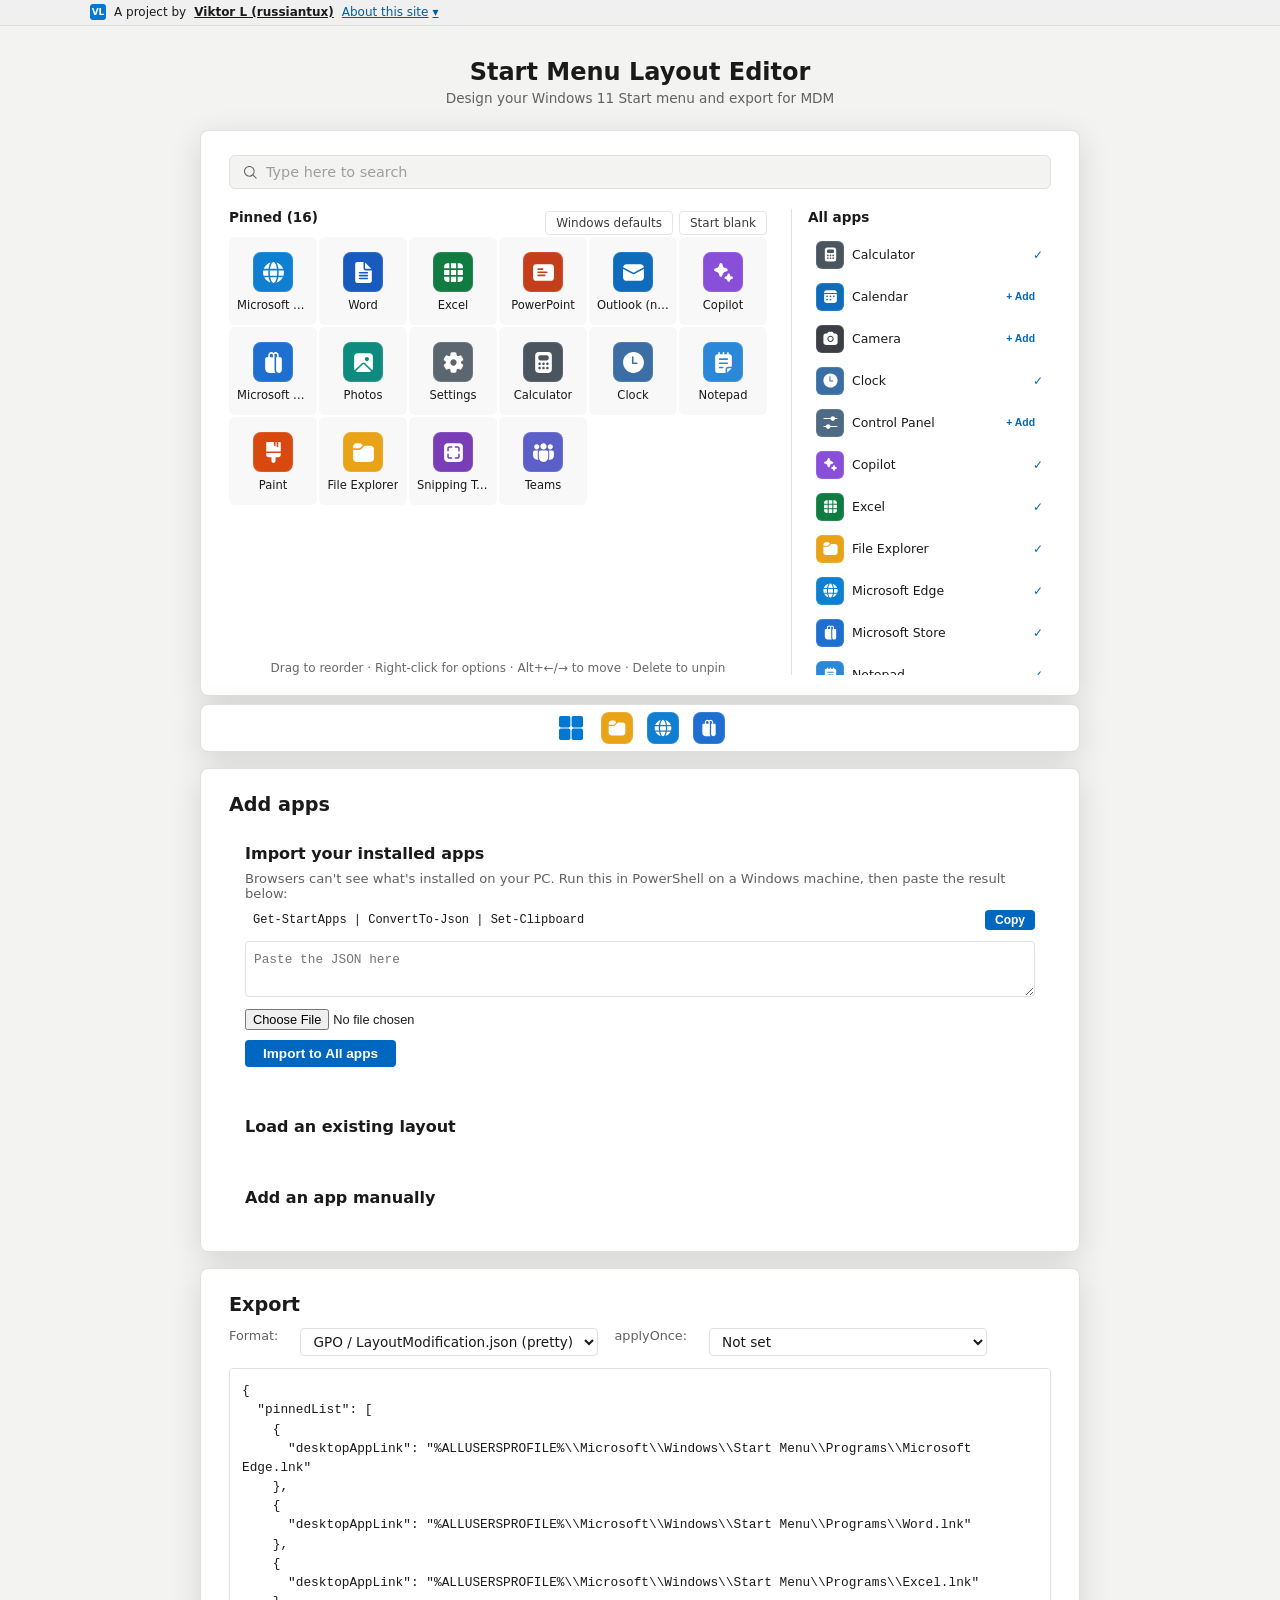
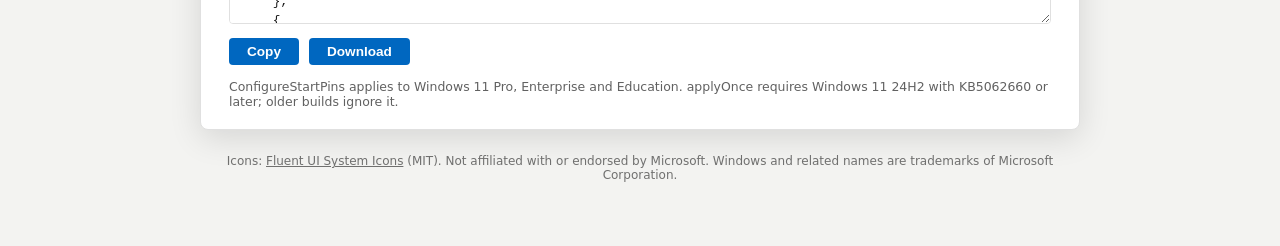
<file: index.html>
<!DOCTYPE html>
<html lang="en">
<head>
  <meta charset="UTF-8">
  <meta name="viewport" content="width=device-width, initial-scale=1.0">
  <meta name="description" content="Design a Windows 11 Start menu and taskbar layout and export it for Intune or Group Policy.">
  <title>Win11 Start Menu Layout Editor</title>
  <link rel="icon" href="data:image/svg+xml,%3Csvg xmlns='http://www.w3.org/2000/svg' viewBox='0 0 20 20'%3E%3Cg fill='%230078D4'%3E%3Crect width='9.5' height='9.5' rx='1.5'/%3E%3Crect x='10.5' width='9.5' height='9.5' rx='1.5'/%3E%3Crect y='10.5' width='9.5' height='9.5' rx='1.5'/%3E%3Crect x='10.5' y='10.5' width='9.5' height='9.5' rx='1.5'/%3E%3C/g%3E%3C/svg%3E">
  <link rel="stylesheet" href="css/styles.css">
</head>
<body>
  <creator-banner name="Viktor L" handle="russiantux" avatar="https://github.com/russiantux.png?size=64" href="https://github.com/russiantux" repo="https://github.com/russiantux/win11-StartMenu-layoutSim"></creator-banner>
  <div id="app">
    <header>
      <h1>Start Menu Layout Editor</h1>
      <p class="subtitle">Design your Windows 11 Start menu and export for MDM</p>
    </header>
    <main id="startmenu-container"></main>
    <div id="taskbar-container"></div>
    <section id="import-container"></section>
    <section id="export-container"></section>
    <footer class="site-footer">
      <p>Icons: <a href="https://github.com/microsoft/fluentui-system-icons">Fluent UI System Icons</a> (MIT). Not affiliated with or endorsed by Microsoft. Windows and related names are trademarks of Microsoft Corporation.</p>
    </footer>
  </div>
  <script type="module" src="js/creator-banner.js"></script>
  <script type="module" src="js/main.js"></script>
</body>
</html>
</file>
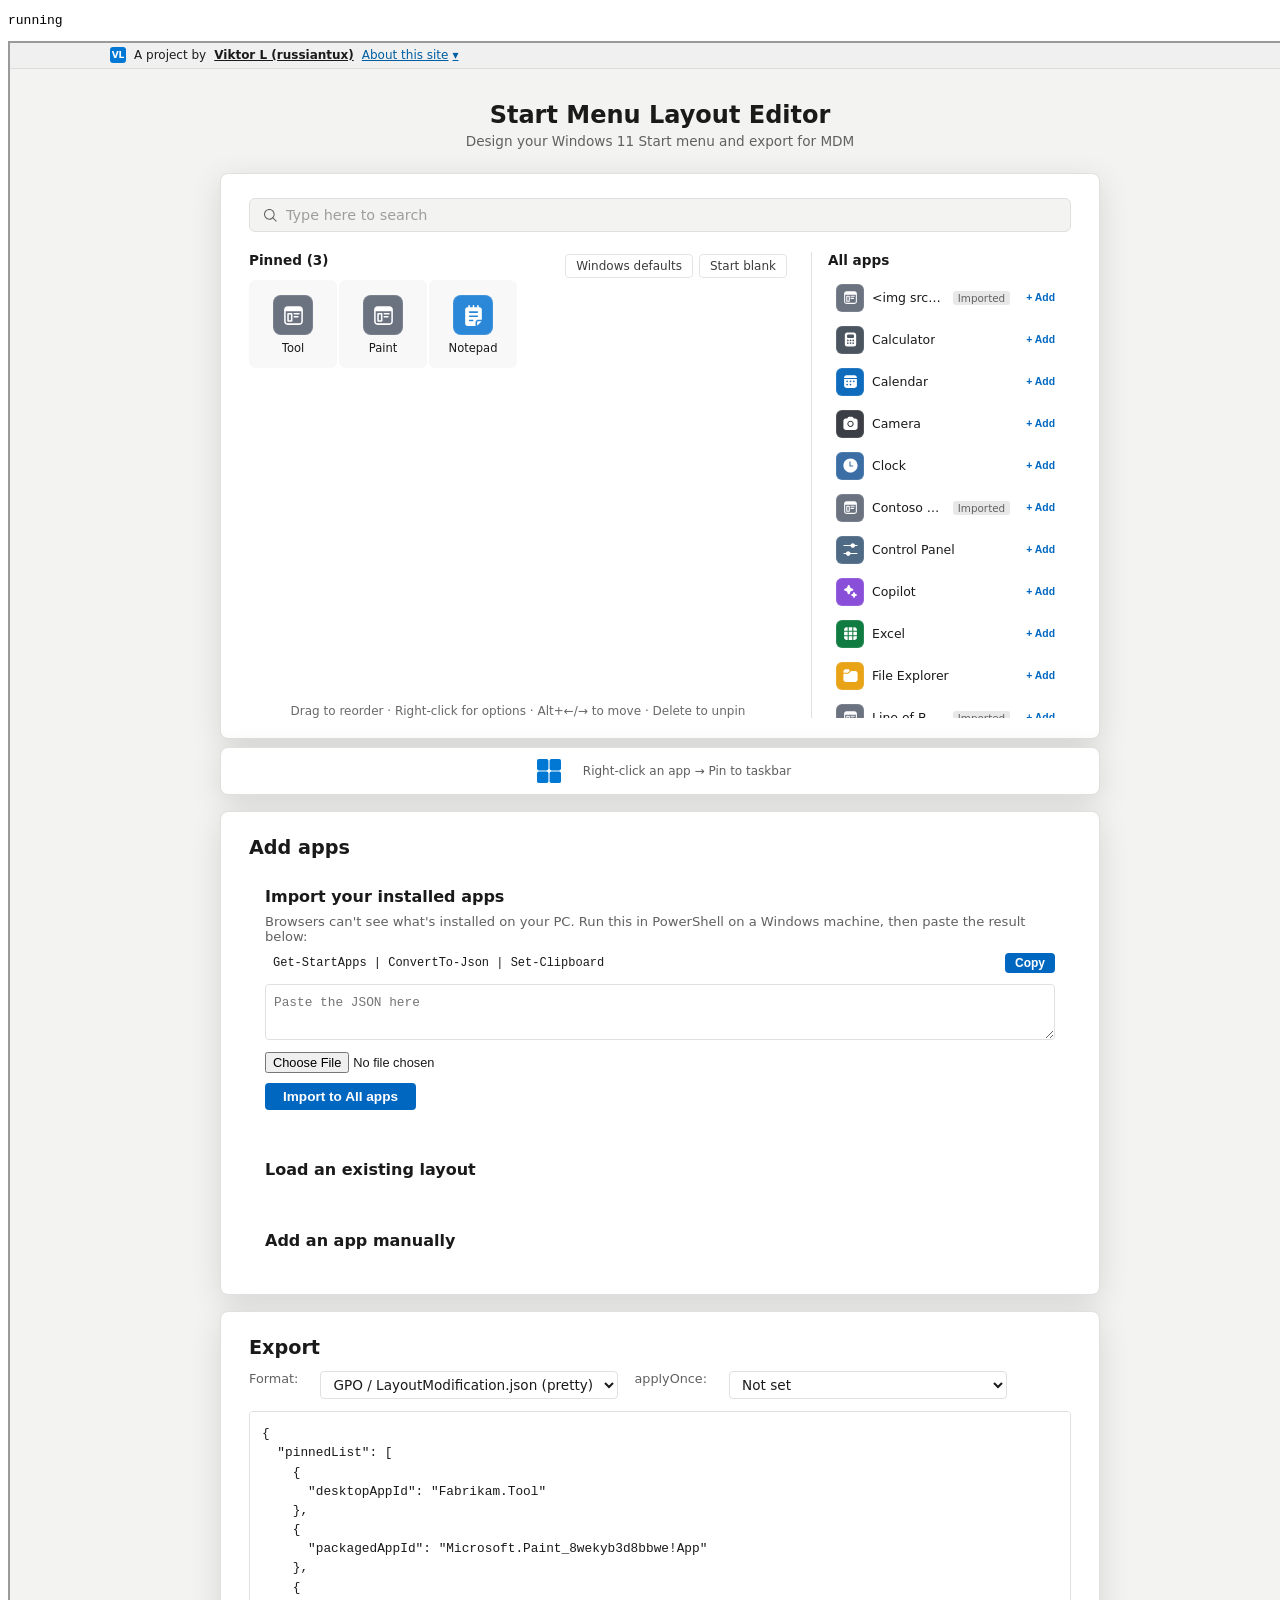
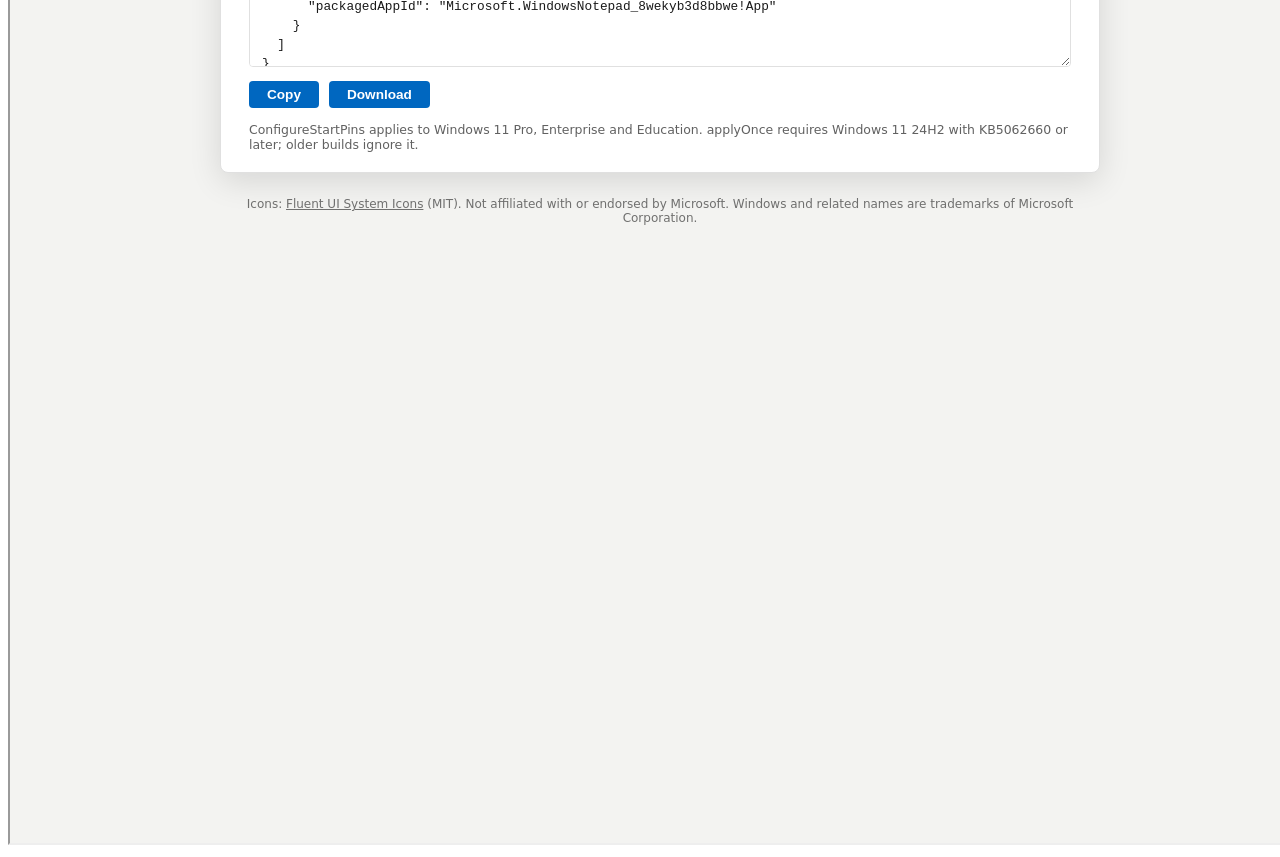
<file: tests/e2e.html>
<!doctype html>
<meta charset="utf-8">
<title>E2E</title>
<!-- Run: serve the repo root, open /tests/e2e.html (or headless Chrome --dump-dom). Results go in #results. -->
<pre id="results">running</pre>
<iframe id="app" src="../index.html" style="width:1300px;height:2400px"></iframe>
<script type="module">
const out = [];
let fails = 0;
const check = (name, cond, extra = "") => { out.push((cond ? "PASS " : "FAIL ") + name + (cond ? "" : "  " + extra)); if (!cond) fails++; };
const tick = () => new Promise((r) => setTimeout(r, 50));
const frame = document.getElementById("app");

frame.addEventListener("load", async () => {
  try {
    const w = frame.contentWindow;
    w.localStorage.clear();
    w.location.reload();
    await new Promise((r) => frame.addEventListener("load", r, { once: true }));
    await tick();
    const d = frame.contentDocument;
    const $ = (s) => d.querySelector(s);
    const $$ = (s) => [...d.querySelectorAll(s)];
    const text = (el) => (el ? el.textContent : "");
    const pinnedNames = () => $$(".pin-tile:not(.pin-tile--empty)").map((t) => t.dataset.name);
    const exportText = () => ($(".export-output") || {}).value || "";

    // New visitor: Windows defaults
    check("new visitor gets default pins", pinnedNames().length === 16 && pinnedNames()[0] === "Microsoft Edge", pinnedNames().join());
    check("new visitor gets default taskbar", $$(".taskbar-app").length === 3, String($$(".taskbar-app").length));
    const layoutBtn = (label) => $$(".pinned-action").find((b) => b.textContent === label);
    let asked = 0;
    w.confirm = () => { asked++; return true; };
    layoutBtn("Start blank").click(); await tick();
    check("start blank asks first", asked === 1);
    check("start blank empties", pinnedNames().length === 0 && $$(".taskbar-app").length === 0, pinnedNames().join());
    layoutBtn("Start blank").click(); await tick();
    check("no question when already empty", asked === 1);
    check("import panel rendered", !!$("#import-container details"));

    // Add from catalog
    const calcRow = $$(".all-app-item").find((r) => r.dataset.name === "Calculator");
    calcRow.querySelector(".add-btn").click(); await tick();
    check("catalog add pins", pinnedNames().includes("Calculator"), pinnedNames().join());
    check("export updates", exportText().includes("Microsoft.WindowsCalculator_8wekyb3d8bbwe!App"), exportText().slice(0, 80));

    // Get-StartApps import (A)
    const blocks = $$("#import-container details");
    const gsaArea = blocks[0].querySelector("textarea");
    gsaArea.value = JSON.stringify([
      { Name: "Contoso CRM", AppID: "Contoso.CRM_abc123!App" },
      { Name: "Calculator", AppID: "Microsoft.WindowsCalculator_8wekyb3d8bbwe!App" },
      { Name: "<img src=x onerror=alert(1)>", AppID: "Evil.App" },
    ]);
    [...blocks[0].querySelectorAll("button")].find((b) => /Import/.test(b.textContent)).click(); await tick();
    const allNames = () => $$(".all-app-item").map((r) => r.dataset.name);
    check("import adds custom app", allNames().includes("Contoso CRM"), allNames().join());
    check("import skips catalog duplicate", allNames().filter((n) => n === "Calculator").length === 1);
    check("import status shown", /Added/.test(text(d.querySelector("#import-container .import-status"))), text(d.querySelector("#import-container .import-status")));
    check("no html injection", !d.querySelector(".all-app-list img"));
    const crm = $$(".all-app-item").find((r) => r.dataset.name === "Contoso CRM");
    check("Imported tag", /Imported/.test(text(crm)), "pinned=" + pinnedNames().join() + " row=" + crm.innerHTML.slice(0,300));
    crm.querySelector(".add-btn").click(); await tick();
    check("pin imported app", pinnedNames().includes("Contoso CRM"));

    // Manual add (C)
    const man = blocks[2];
    const inputs = man.querySelectorAll("input");
    const sel = man.querySelector("select");
    inputs[0].value = "Line of Business";
    sel.value = "desktopAppLink"; sel.dispatchEvent(new Event("change"));
    inputs[1].value = "%ALLUSERSPROFILE%\\Microsoft\\Windows\\Start Menu\\Programs\\LOB.exe";
    [...man.querySelectorAll("button")].pop().click(); await tick();
    check("manual: validation error shown", !!man.querySelector(".import-error") || !!$("#import-container .import-error"));
    const man2 = $$("#import-container details")[2];
    const in2 = man2.querySelectorAll("input");
    const sel2 = man2.querySelector("select");
    in2[0].value = "Line of Business"; sel2.value = "desktopAppLink"; sel2.dispatchEvent(new Event("change"));
    in2[1].value = "%ALLUSERSPROFILE%\\Microsoft\\Windows\\Start Menu\\Programs\\LOB.lnk";
    [...man2.querySelectorAll("button")].pop().click(); await tick();
    check("manual: pinned", pinnedNames().includes("Line of Business"), pinnedNames().join());
    check("manual: exported", exportText().includes("LOB.lnk"));

    // Load layout (B)
    w.confirm = () => true;
    const lb = $$("#import-container details")[1];
    lb.querySelector("textarea").value = JSON.stringify({ pinnedList: [{ packagedAppId: "Microsoft.Paint_8wekyb3d8bbwe!App" }, { desktopAppId: "Fabrikam.Tool" }] });
    [...lb.querySelectorAll("button")].find((b) => /Load/.test(b.textContent)).click(); await tick();
    check("load: replaced pins", pinnedNames().length === 2, pinnedNames().join());
    check("load: unknown app in All apps", allNames().includes("Tool"), allNames().join());

    // Persistence
    w.location.reload();
    await new Promise((r) => frame.addEventListener("load", r, { once: true }));
    await tick();
    const d2 = frame.contentDocument;
    check("persists after reload", [...d2.querySelectorAll(".pin-tile:not(.pin-tile--empty)")].length === 2);

    // Context menu + taskbar
    const rightClick = (el) => el.dispatchEvent(new w.MouseEvent("contextmenu", { bubbles: true, cancelable: true, clientX: 100, clientY: 100 }));
    const menuItem = (label) => [...d2.querySelectorAll(".context-menu-item")].find((b) => b.textContent === label);
    const tiles = () => [...d2.querySelectorAll(".pin-tile:not(.pin-tile--empty)")];
    rightClick(tiles()[0]); await tick();
    check("menu opens on pinned tile", !!d2.querySelector(".context-menu"));
    check("menu has Pin to taskbar", !!menuItem("Pin to taskbar"));
    menuItem("Pin to taskbar").click(); await tick();
    check("menu closes after action", !d2.querySelector(".context-menu"));
    check("taskbar shows app", d2.querySelectorAll(".taskbar-app").length === 1);
    const second = tiles()[1].dataset.name;
    rightClick(tiles()[1]); await tick();
    menuItem("Move to front").click(); await tick();
    check("move to front", tiles()[0].dataset.name === second, tiles().map((t) => t.dataset.name).join());
    rightClick(tiles()[0]); await tick();
    d2.querySelector(".context-menu").dispatchEvent(new w.KeyboardEvent("keydown", { key: "Escape", bubbles: true }));
    await tick();
    check("escape closes menu", !d2.querySelector(".context-menu"));
    const allRow = [...d2.querySelectorAll(".all-app-item")].find((r) => r.dataset.name === "Notepad");
    rightClick(allRow); await tick();
    menuItem("Pin to Start").click(); await tick();
    check("all apps: pin to start", tiles().some((t) => t.dataset.name === "Notepad"));
    rightClick(d2.querySelector(".taskbar-app")); await tick();
    menuItem("Unpin from taskbar").click(); await tick();
    check("taskbar: unpin", d2.querySelectorAll(".taskbar-app").length === 0 && !!d2.querySelector(".taskbar-empty"));

    // Taskbar XML export
    rightClick(tiles()[0]); await tick();
    menuItem("Pin to taskbar").click(); await tick();
    const fmt = d2.querySelector("#export-container select");
    fmt.value = "taskbar"; fmt.dispatchEvent(new w.Event("change", { bubbles: true })); await tick();
    const xmlOut = (d2.querySelector(".export-output") || {}).value || "";
    check("export taskbar xml", xmlOut.includes("<CustomTaskbarLayoutCollection") && /taskbar:(UWA|DesktopApp)/.test(xmlOut), xmlOut.slice(0, 120));
    check("taskbar export shows StartLayout URI", /Config\/Start\/StartLayout/.test(d2.querySelector("#export-container").textContent));
    const fmt2 = d2.querySelector("#export-container select");
    fmt2.value = fmt2.options[0].value; fmt2.dispatchEvent(new w.Event("change", { bubbles: true })); await tick();
    check("switch back to JSON", ((d2.querySelector(".export-output") || {}).value || "").includes('"pinnedList"'));

    // Windows defaults button (after a reload, so use the new window/document)
    let asked2 = 0;
    w.confirm = () => { asked2++; return false; };
    const defaultsBtn = () => [...d2.querySelectorAll(".pinned-action")].find((b) => b.textContent === "Windows defaults");
    const before = tiles().length;
    defaultsBtn().click(); await tick();
    check("defaults: cancel keeps pins", asked2 === 1 && tiles().length === before);
    w.confirm = () => true;
    defaultsBtn().click(); await tick();
    check("defaults: restores 16 pins + 3 taskbar", tiles().length === 16 && d2.querySelectorAll(".taskbar-app").length === 3, tiles().length + "/" + d2.querySelectorAll(".taskbar-app").length);
    check("defaults: imported apps kept", [...d2.querySelectorAll(".all-app-item")].some((r) => r.dataset.name === "Contoso CRM"));
  } catch (e) {
    out.push("FAIL exception: " + e.message); fails++;
  }
  out.push(fails ? `${fails} FAILED` : "ALL PASS");
  document.getElementById("results").textContent = out.join("\n");
}, { once: true });
</script>
</file>
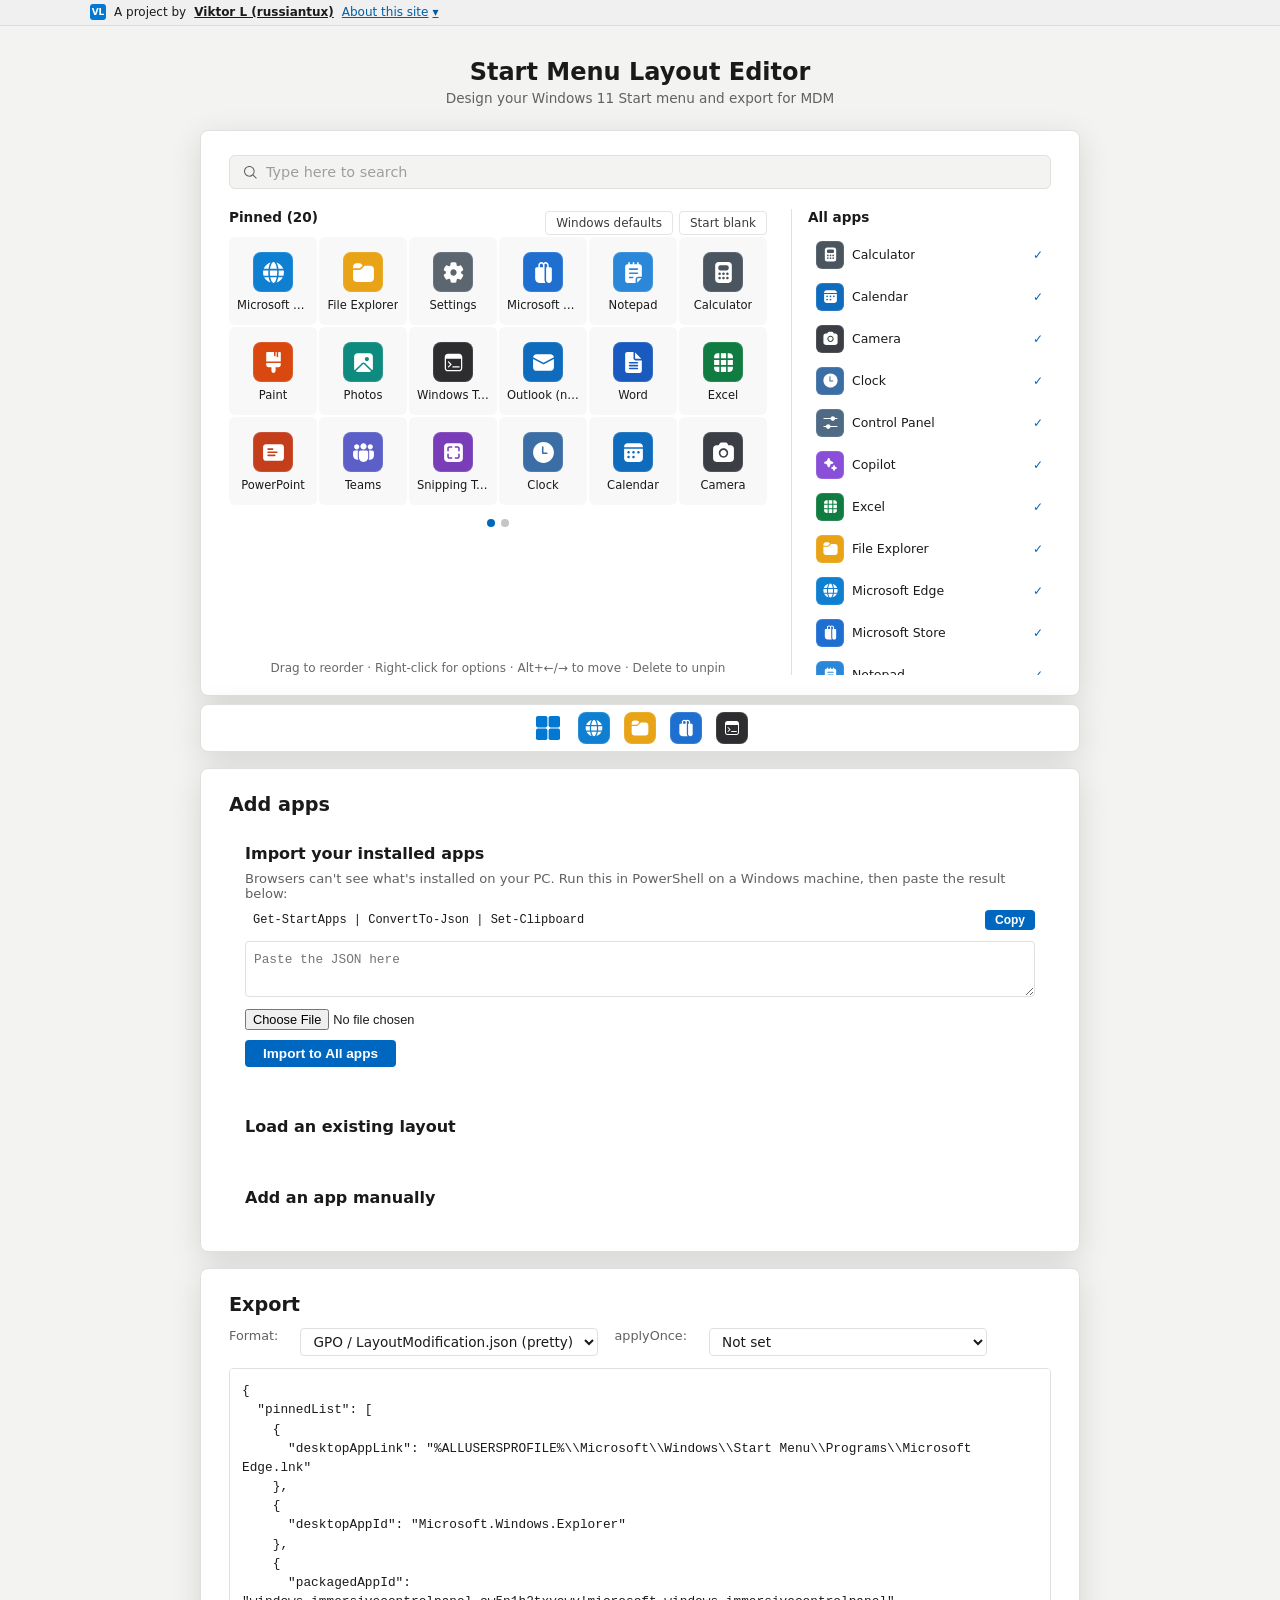
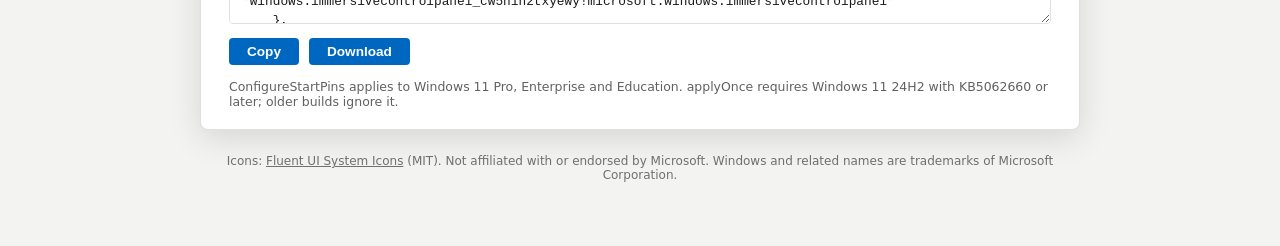
<file: tests/seed.html>
<!doctype html><meta charset="utf-8"><script type="module">
// Dev helper: seeds a sample layout into localStorage, then opens the app.
import { catalog } from "../js/catalog.js";
const pinned = catalog.slice(0, 20);
const taskbar = catalog.filter((a) => ["cat_fileexplorer", "cat_edge", "cat_store", "cat_terminal"].includes(a.uid));
localStorage.setItem("win11-startmenu-layout", JSON.stringify({ pinned, customApps: [], taskbar }));
location.href = "../index.html";
</script>
</file>
<file: css/styles.css>
/* ==========================================================================
   Win11 Start Menu Layout Editor — Styles
   Fluent-inspired, respects prefers-color-scheme.
   ========================================================================== */

/* --- Reset & base --- */
*, *::before, *::after {
  box-sizing: border-box;
  margin: 0;
  padding: 0;
}

html, body {
  height: 100%;
}

html { color-scheme: light dark; }

body {
  font-family: "Segoe UI Variable", "Segoe UI", system-ui, -apple-system, sans-serif;
  background: var(--bg-app);
  color: var(--text-primary);
  margin: 0;
  transition: background 0.2s, color 0.2s;
}

/* --- Light / Dark tokens (prefers-color-scheme) --- */
@media (prefers-color-scheme: light) {
  :root,
  body:not([data-theme]) {
    --bg-app: #f3f3f1;
    --bg-panel: #ffffff;
    --bg-hover: #f5f5f5;
    --bg-active: #e8e8e8;
    --bg-input: #ffffff;
    --border-color: #e0e0e0;
    --text-primary: #1a1a1a;
    --text-secondary: #616161;
    --text-placeholder: #9e9e9e;
    --accent: #0067c0;
    --accent-hover: #005a9e;
    --tile-bg: #f8f8f8;
    --tile-border: transparent;
    --tile-hover: #eaeaea;
    --shadow-panel: 0 8px 32px rgba(0, 0, 0, 0.12);
    --remove-bg: rgba(0, 0, 0, 0.06);
    --remove-hover: #e81123;
    --badge-bg: #0067c0;
    --add-bg: transparent;
    --add-hover: #e8e8e8;
    --add-text: var(--accent);
    --search-bg: #f3f3f1;
    --search-border: #e0e0e0;
    --search-focus: var(--accent);
    --page-dot: #c5c5c5;
    --page-active: var(--accent);
    --sidebar-bg: transparent;
    --header-text: #1a1a1a;
    --header-sub: #616161;
    --svg-color: #1a1a1a;
  }
}

@media (prefers-color-scheme: dark) {
  :root,
  body[data-theme="dark"] {
    --bg-app: #202020;
    --bg-panel: #2d2d2d;
    --bg-hover: #3a3a3a;
    --bg-active: #454545;
    --bg-input: #3a3a3a;
    --border-color: #3d3d3d;
    --text-primary: #ffffff;
    --text-secondary: #a0a0a0;
    --text-placeholder: #777777;
    --accent: #60cdff;
    --accent-hover: #7ef0ff;
    --tile-bg: #323232;
    --tile-border: transparent;
    --tile-hover: #3e3e3e;
    --shadow-panel: 0 8px 32px rgba(0, 0, 0, 0.36);
    --remove-bg: rgba(255, 255, 255, 0.08);
    --remove-hover: #e81123;
    --badge-bg: #60cdff;
    --add-bg: transparent;
    --add-hover: #3a3a3a;
    --add-text: var(--accent);
    --search-bg: #2d2d2d;
    --search-border: #3d3d3d;
    --search-focus: var(--accent);
    --page-dot: #666666;
    --page-active: var(--accent);
    --sidebar-bg: transparent;
    --header-text: #ffffff;
    --header-sub: #a0a0a0;
    --svg-color: #ffffff;
  }
}

/* --- App header --- */
#app {
  max-width: 880px;
  margin: 0 auto;
  padding: 2rem 1rem;
  box-sizing: content-box;
}

#app header {
  text-align: center;
  margin-bottom: 1.5rem;
}

#app h1 {
  font-size: 1.5rem;
  font-weight: 600;
  color: var(--header-text);
}

.subtitle {
  font-size: 0.85rem;
  color: var(--header-sub);
  margin-top: 0.25rem;
}

/* --- Start menu panel --- */
.start-menu {
  width: 100%;
  max-width: 880px;
}

.start-panel {
  background: var(--bg-panel);
  border-radius: 8px;
  box-shadow: var(--shadow-panel);
  padding: 24px 28px 20px;
  border: 1px solid var(--border-color);
  width: 880px;
  max-width: 100%;
  box-sizing: border-box;
}

/* --- Search bar --- */
.search-bar {
  display: flex;
  align-items: center;
  gap: 8px;
  background: var(--search-bg);
  border: 1px solid var(--search-border);
  border-radius: 6px;
  padding: 8px 12px;
  margin-bottom: 20px;
  transition: border-color 0.15s;
}

.search-bar:focus-within {
  border-color: var(--search-focus);
}

.search-input {
  flex: 1;
  border: none;
  background: transparent;
  font-size: 0.9rem;
  color: var(--text-primary);
  outline: none;
  font-family: inherit;
}

.search-input::placeholder {
  color: var(--text-placeholder);
}

.search-bar .icon-svg {
  color: var(--text-secondary);
  flex-shrink: 0;
}

/* --- Body layout (pinned + sidebar) --- */
.start-body {
  display: flex;
  gap: 24px;
}

/* Pinned tile badge (coloured square with icon) */
.pin-tile > .app-badge {
  /* Badges are placed directly inside pin tiles (no wrapper) */
}

/* All apps row badges get smaller radius, set via JS style */

/* --- Pinned area --- */
.pinned-area {
  flex: 1 1 auto;
  min-width: 0;
  display: flex;
  flex-direction: column;
}

.section-label {
  font-size: 0.85rem;
  font-weight: 600;
  color: var(--text-primary);
  margin-bottom: 12px;
}

.section-label--side {
  margin-bottom: 10px;
}

/* --- Pinned grid (6 × 3) --- */
.pinned-grid {
  display: grid;
  grid-template-columns: repeat(6, minmax(0, 1fr));
  gap: 2px;
}

/* --- Individual pin tile --- */
.pin-tile {
  display: flex;
  flex-direction: column;
  align-items: center;
  justify-content: center;
  gap: 6px;
  padding: 14px 4px 10px;
  border-radius: 6px;
  background: var(--tile-bg);
  cursor: default;
  position: relative;
  transition: background 0.12s;
  min-height: 88px;
}

.pin-tile:hover {
  background: var(--tile-hover);
}

/* Drag-and-drop visual indicators */
.pin-tile--drop-target {
  outline: 2px solid var(--accent);
  outline-offset: -2px;
  background: var(--tile-hover);
}

.pin-tile--dragging {
  opacity: 0.4;
  cursor: grabbing;
}

.pin-tile--empty {
  background: transparent;
  pointer-events: none;
}

.pin-tile--empty:hover {
  background: transparent;
}

/* Remove (×) button — hidden until tile hover */
.remove-btn {
  position: absolute;
  top: 4px;
  right: 4px;
  width: 20px;
  height: 20px;
  border-radius: 4px;
  border: none;
  background: var(--remove-bg);
  color: var(--text-secondary);
  font-size: 14px;
  line-height: 1;
  cursor: pointer;
  display: none;
  align-items: center;
  justify-content: center;
  padding: 0;
  transition: background 0.12s, color 0.12s;
}

.pin-tile:hover .remove-btn {
  display: flex;
}

.remove-btn:hover {
  background: var(--remove-hover);
  color: #ffffff;
}

/* Coloured app badge (badge with SVG icon inside). */
.app-badge {
  display: inline-flex;
  align-items: center;
  justify-content: center;
  border-radius: 8px;
  color: #ffffff;
  flex-shrink: 0;
  box-shadow: inset 0 0 0 1px rgba(255,255,255,0.10);
}

/* Smaller radius for all-apps list badges (set via JS style property too). */
.all-app-item > .app-badge {
  border-radius: 6px;
}

.pin-label {
  font-size: 0.72rem;
  color: var(--text-primary);
  text-align: center;
  line-height: 1.3;
  max-width: 72px;
  overflow: hidden;
  text-overflow: ellipsis;
  white-space: nowrap;
}

/* --- Page dots (pagination) --- */
.pagination {
  display: flex;
  justify-content: center;
  gap: 6px;
  margin-top: 14px;
}

.page-dot {
  width: 8px;
  height: 8px;
  border-radius: 50%;
  border: none;
  background: var(--page-dot);
  padding: 0;
  cursor: pointer;
  transition: background 0.15s, transform 0.12s;
}

.page-dot:hover {
  transform: scale(1.3);
}

.page-dot--active {
  background: var(--page-active);
}

.start-hint {
  margin-top: auto;
  padding-top: 16px;
  font-size: 12px;
  opacity: 0.65;
  text-align: center;
}

/* --- All apps sidebar --- */
.all-apps-panel {
  flex: 0 0 260px;
  width: 260px;
  border-left: 1px solid var(--border-color);
  padding-left: 16px;
}

.all-app-list {
  display: flex;
  flex-direction: column;
  gap: 2px;
  overflow-y: auto;
  max-height: 440px;
  scrollbar-width: thin;
  scrollbar-color: rgba(127,127,127,0.5) transparent;
}

/* --- Each All apps item --- */
.all-app-item {
  display: flex;
  align-items: center;
  gap: 8px;
  padding: 6px 8px;
  border-radius: 4px;
  font-size: 0.78rem;
  position: relative;
  transition: background 0.12s;
}

.all-app-item:hover {
  background: var(--bg-hover);
}

.all-app-icon {
  color: var(--svg-color);
  flex-shrink: 0;
}

.all-app-name {
  color: var(--text-primary);
  overflow: hidden;
  text-overflow: ellipsis;
  white-space: nowrap;
}

/* Add button */
.add-btn {
  margin-left: auto;
  padding: 3px 8px;
  font-size: 0.65rem;
  font-weight: 600;
  border: none;
  border-radius: 4px;
  background: var(--add-bg);
  color: var(--add-text);
  cursor: pointer;
  transition: background 0.12s;
  white-space: nowrap;
}

.add-btn:hover {
  background: var(--add-hover);
}

/* Pinned badge */
.pin-badge {
  margin-left: auto;
  color: var(--badge-bg);
  font-size: 0.75rem;
  font-weight: 700;
}

/* --- SVG icons --- */
.icon-svg {
  color: var(--svg-color);
  display: block;
}

/* --- Responsive adjustments --- */
@media (max-width: 760px) {
  .start-body {
    flex-direction: column;
  }

  .pinned-grid {
    grid-template-columns: repeat(4, minmax(0, 1fr));
  }

  .all-apps-panel {
    flex-basis: auto;
    width: 100%;
    border-left: none;
    border-top: 1px solid var(--border-color);
    padding-left: 0;
    padding-top: 12px;
  }

  .all-app-list {
    flex-direction: row;
    flex-wrap: wrap;
    max-height: none;
  }

  .all-app-item {
    flex: 0 0 auto;
    width: calc(50% - 4px);
  }

  .pin-tile {
    min-height: 72px;
    padding: 10px 2px 8px;
  }

  .pin-label {
    max-width: 56px;
    font-size: 0.68rem;
  }

  .start-panel {
    padding: 16px;
  }
}

/* Very narrow screens: ensure .start-panel collapses to full width */
@media (max-width: 700px) {
  .start-panel {
    width: 100%;
  }

  .export-controls {
    flex-direction: column;
    gap: 8px;
  }
}

@media (prefers-color-scheme: dark) {
  /* Dark mode — badges set icon color via JS style = "white"; no CSS overrides needed */
}

/* ==========================================================================
   Export panel
   ========================================================================== */

#import-container, #export-container {
  max-width: 880px;
  width: 100%;
  margin: 16px auto 0;
  box-sizing: border-box;
  background: var(--bg-panel);
  border-radius: 8px;
  box-shadow: var(--shadow-panel);
  padding: 24px 28px 20px;
  border: 1px solid var(--border-color);
}

.panel-heading {
  font-size: 1.2rem;
  font-weight: 600;
  color: var(--header-text);
  margin-bottom: 12px;
}

.empty-note {
  font-size: 0.9rem;
  color: var(--text-secondary);
}

/* Controls row (Format + applyOnce selects) */
.export-controls {
  display: flex;
  gap: 16px;
  flex-wrap: wrap;
  margin-bottom: 12px;
}

.control-label {
  font-size: 0.8rem;
  color: var(--text-secondary);
  margin-right: 6px;
}

.export-controls select {
  font-size: 0.85rem;
  padding: 4px 8px;
  border-radius: 4px;
  border: 1px solid var(--border-color);
  background: var(--bg-input);
  color: var(--text-primary);
  font-family: inherit;
  cursor: pointer;
}

/* Output textarea */
.export-output {
  width: 100%;
  font-family: Consolas, "Courier New", monospace;
  font-size: 0.8rem;
  line-height: 1.5;
  padding: 12px;
  border-radius: 4px;
  border: 1px solid var(--border-color);
  background: var(--bg-input);
  color: var(--text-primary);
  resize: vertical;
}

/* Buttons row */
.export-buttons {
  display: flex;
  gap: 10px;
  margin-top: 10px;
  margin-bottom: 14px;
}

.export-btn {
  padding: 6px 18px;
  font-size: 0.85rem;
  font-weight: 600;
  border: none;
  border-radius: 4px;
  background: var(--accent);
  color: #ffffff;
  cursor: pointer;
  transition: background 0.12s, opacity 0.12s;
}

.export-btn:hover {
  background: var(--accent-hover);
}

.export-btn--small {
  padding: 3px 10px;
  font-size: 0.75rem;
}

/* OMA-URI details box (Intune format) */
.export-oma-details {
  background: var(--bg-active);
  border: 1px solid var(--border-color);
  border-radius: 4px;
  padding: 10px 14px;
  margin-bottom: 12px;
  font-size: 0.8rem;
}

.oma-code-row {
  display: flex;
  align-items: center;
  gap: 8px;
  margin-bottom: 8px;
}

.export-oma-details code {
  font-family: Consolas, "Courier New", monospace;
  font-size: 0.75rem;
  background: var(--bg-input);
  padding: 3px 6px;
  border-radius: 3px;
  color: var(--text-primary);
  overflow-x: auto;
}

.export-note {
  font-size: 0.78rem;
  color: var(--text-secondary);
  margin-top: 6px;
}

.export-note-line {
  font-size: 0.78rem;
  color: var(--text-secondary);
  margin-bottom: 4px;
}

/* ==========================================================================
   Import panel styles
   ========================================================================== */

/* Details blocks (collapsible sections). */
#import-container details {
  background: var(--bg-panel);
  border-radius: 8px;
  padding: 16px;
}

#import-container details > summary {
  font-weight: bold;
  cursor: pointer;
  list-style: none; /* hide default marker */
  margin-bottom: 8px;
}

/* Custom detail marker */
#import-container details > summary::marker {
  display: none;
}

#import-container details > summary::-webkit-details-marker {
  display: none;
}

/* Import note text */
.import-note {
  font-size: 0.82rem;
  color: var(--text-secondary);
  margin-bottom: 8px;
}

/* Code row (script text + copy button). */
.import-code-row {
  display: flex;
  gap: 8px;
  align-items: center;
  margin-bottom: 10px;
}

.import-code-row code {
  font-family: Consolas, "Courier New", monospace;
  font-size: 0.75rem;
  background: var(--bg-input);
  padding: 4px 8px;
  border-radius: 3px;
  color: var(--text-primary);
  overflow-x: auto;
  flex: 1;
}

/* Textareas (import paste fields). */
.import-textarea {
  width: 100%;
  font-family: Consolas, "Courier New", monospace;
  font-size: 0.8rem;
  line-height: 1.5;
  padding: 8px;
  border-radius: 4px;
  border: 1px solid var(--border-color);
  background: var(--bg-input);
  color: var(--text-primary);
  resize: vertical;
  margin-bottom: 8px;
}

/* File inputs. */
.import-file-input {
  display: block;
  font-size: 0.8rem;
  margin-bottom: 10px;
}

/* Standard text inputs (manual add). */
.import-input {
  display: block;
  width: 100%;
  font-size: 0.85rem;
  padding: 6px 10px;
  border-radius: 4px;
  border: 1px solid var(--border-color);
  background: var(--bg-input);
  color: var(--text-primary);
  margin-bottom: 8px;
  font-family: inherit;
}

/* Value input placeholder (changes via JS). */
.import-value-input {
  font-family: Consolas, "Courier New", monospace;
  font-size: 0.8rem;
}

/* Import buttons (reuse export-btn base). */
.import-btn {
  padding: 6px 18px;
  font-size: 0.85rem;
  font-weight: 600;
  border: none;
  border-radius: 4px;
  background: var(--accent);
  color: #ffffff;
  cursor: pointer;
  transition: background 0.12s, opacity 0.12s;
}

.import-btn:hover {
  background: var(--accent-hover);
}

.import-btn--small {
  padding: 3px 10px;
  font-size: 0.75rem;
}

/* Status line (summary of operations). */
.import-status {
  font-size: 0.8rem;
  color: var(--text-secondary);
  margin-top: 6px;
}

/* Error lines (red). */
.import-error {
  font-size: 0.8rem;
  color: #e81123;
  margin-top: 4px;
}

/* Imported tag (for custom apps in sidebar). */
.app-tag {
  font-size: 0.65rem;
  padding: 1px 5px;
  border-radius: 3px;
  background: var(--bg-active);
  color: var(--text-secondary);
  margin-left: 4px;
}

/* Custom icon badges (from imported custom apps) in sidebar. */
.all-app-item > .icon-svg {
  /* Badges handle their own color via inline style; no CSS override needed. */
}

/* ==========================================================================
   Site footer
   ========================================================================== */

.site-footer { max-width: 880px; margin: 24px auto 32px; font-size: 12px; opacity: 0.6; text-align: center; }
.site-footer a { color: inherit; }

/* ==========================================================================
   Pinned layout buttons
   ========================================================================== */

.pinned-header { display: flex; align-items: center; justify-content: space-between; gap: 8px; }
.pinned-actions { display: flex; gap: 6px; }
.pinned-action { all: unset; cursor: pointer; font-size: 12px; padding: 4px 10px; border-radius: 4px;
  border: 1px solid var(--border-color); opacity: 0.85; }
.pinned-action:hover, .pinned-action:focus-visible { opacity: 1; background: rgba(127,127,127,0.15); }

/* ==========================================================================
   Taskbar
   ========================================================================== */

#taskbar-container { width: 880px; max-width: 100%; margin: 8px auto 0; box-sizing: border-box; }
.taskbar { display: flex; align-items: center; justify-content: center; gap: 6px; height: 48px; padding: 0 12px; border-radius: 8px; background: var(--bg-panel); border: 1px solid var(--border-color); box-shadow: var(--shadow-panel); }
.taskbar-start, .taskbar-app { display: inline-flex; align-items: center; justify-content: center; width: 40px; height: 40px; border-radius: 6px; cursor: default; }
.taskbar-app { cursor: grab; }
.taskbar-start:hover, .taskbar-app:hover, .taskbar-app:focus-visible { background: rgba(127,127,127,0.18); outline: none; }
.taskbar-empty { font-size: 12px; opacity: 0.7; margin-left: 8px; }

/* ==========================================================================
   Context menu
   ========================================================================== */

.context-menu { z-index: 1000; min-width: 200px; padding: 4px; border-radius: 8px;
  background: var(--bg-panel); border: 1px solid var(--border-color);
  box-shadow: 0 8px 24px rgba(0,0,0,0.35); display: flex; flex-direction: column; }
.context-menu-item { all: unset; padding: 8px 12px; border-radius: 4px; font-size: 13px;
  color: inherit; cursor: default; }
.context-menu-item:hover, .context-menu-item:focus-visible { background: rgba(127,127,127,0.18); }
</file>
